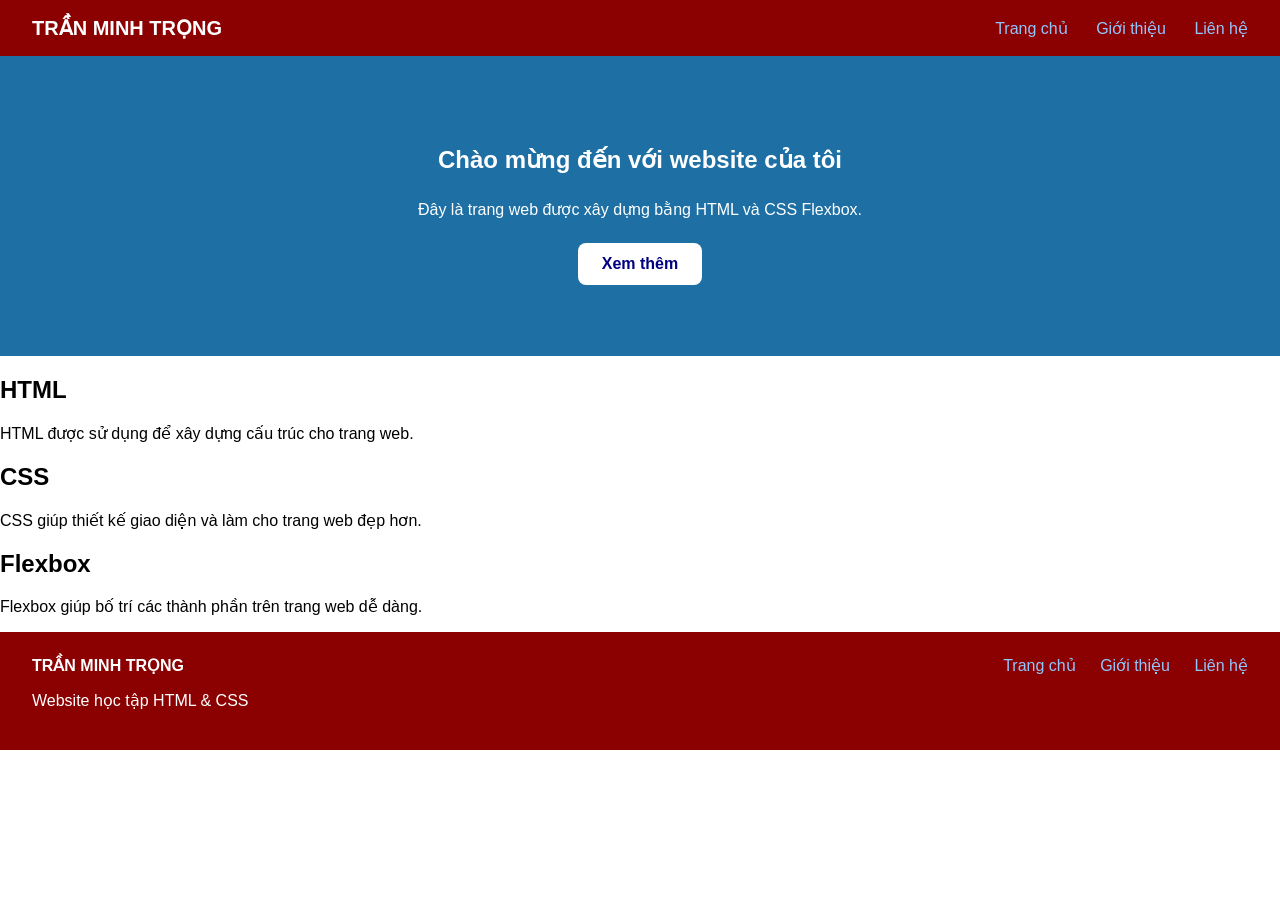
<file: my-websites/index.html>
<!DOCTYPE html>
<html lang="vi">

<head>
    <meta charset="UTF-8">
    <meta name="viewport" content="width=device-width, initial-scale=1.0">

    <title>TRẦN MINH TRỌNG - Trang chủ</title>

    <link rel="stylesheet" href="../css/style.css">
</head>

<body>

    <!-- NAVBAR -->
    <header>
        <div class="navbar">

            <div class="logo">
                TRẦN MINH TRỌNG
            </div>

            <div class="nav-links">
                <a href="index.html">Trang chủ</a>
                <a href="about.html">Giới thiệu</a>
                <a href="contact.html">Liên hệ</a>
            </div>

        </div>
    </header>


    <!-- MAIN -->
    <main>

        <!-- HERO -->
        <section class="hero">

            <h1>Chào mừng đến với website của tôi</h1>

            <p>
                Đây là trang web được xây dựng bằng HTML và CSS Flexbox.
            </p>

            <a href="about.html" class="btn-primary">
                Xem thêm
            </a>

        </section>


        <!-- CARDS -->
        <div class="cards-grid">

            <div class="card">
                <h2>HTML</h2>

                <p>
                    HTML được sử dụng để xây dựng cấu trúc
                    cho trang web.
                </p>
            </div>


            <div class="card">
                <h2>CSS</h2>

                <p>
                    CSS giúp thiết kế giao diện và làm cho
                    trang web đẹp hơn.
                </p>
            </div>


            <div class="card">
                <h2>Flexbox</h2>

                <p>
                    Flexbox giúp bố trí các thành phần
                    trên trang web dễ dàng.
                </p>
            </div>

        </div>

    </main>


    <!-- FOOTER -->
    <footer>

        <div>
            <strong>TRẦN MINH TRỌNG</strong>
            <p>Website học tập HTML & CSS</p>
        </div>

        <div>
            <a href="index.html">Trang chủ</a>
            <a href="about.html">Giới thiệu</a>
            <a href="contact.html">Liên hệ</a>
        </div>

    </footer>

</body>

</html>
</file>
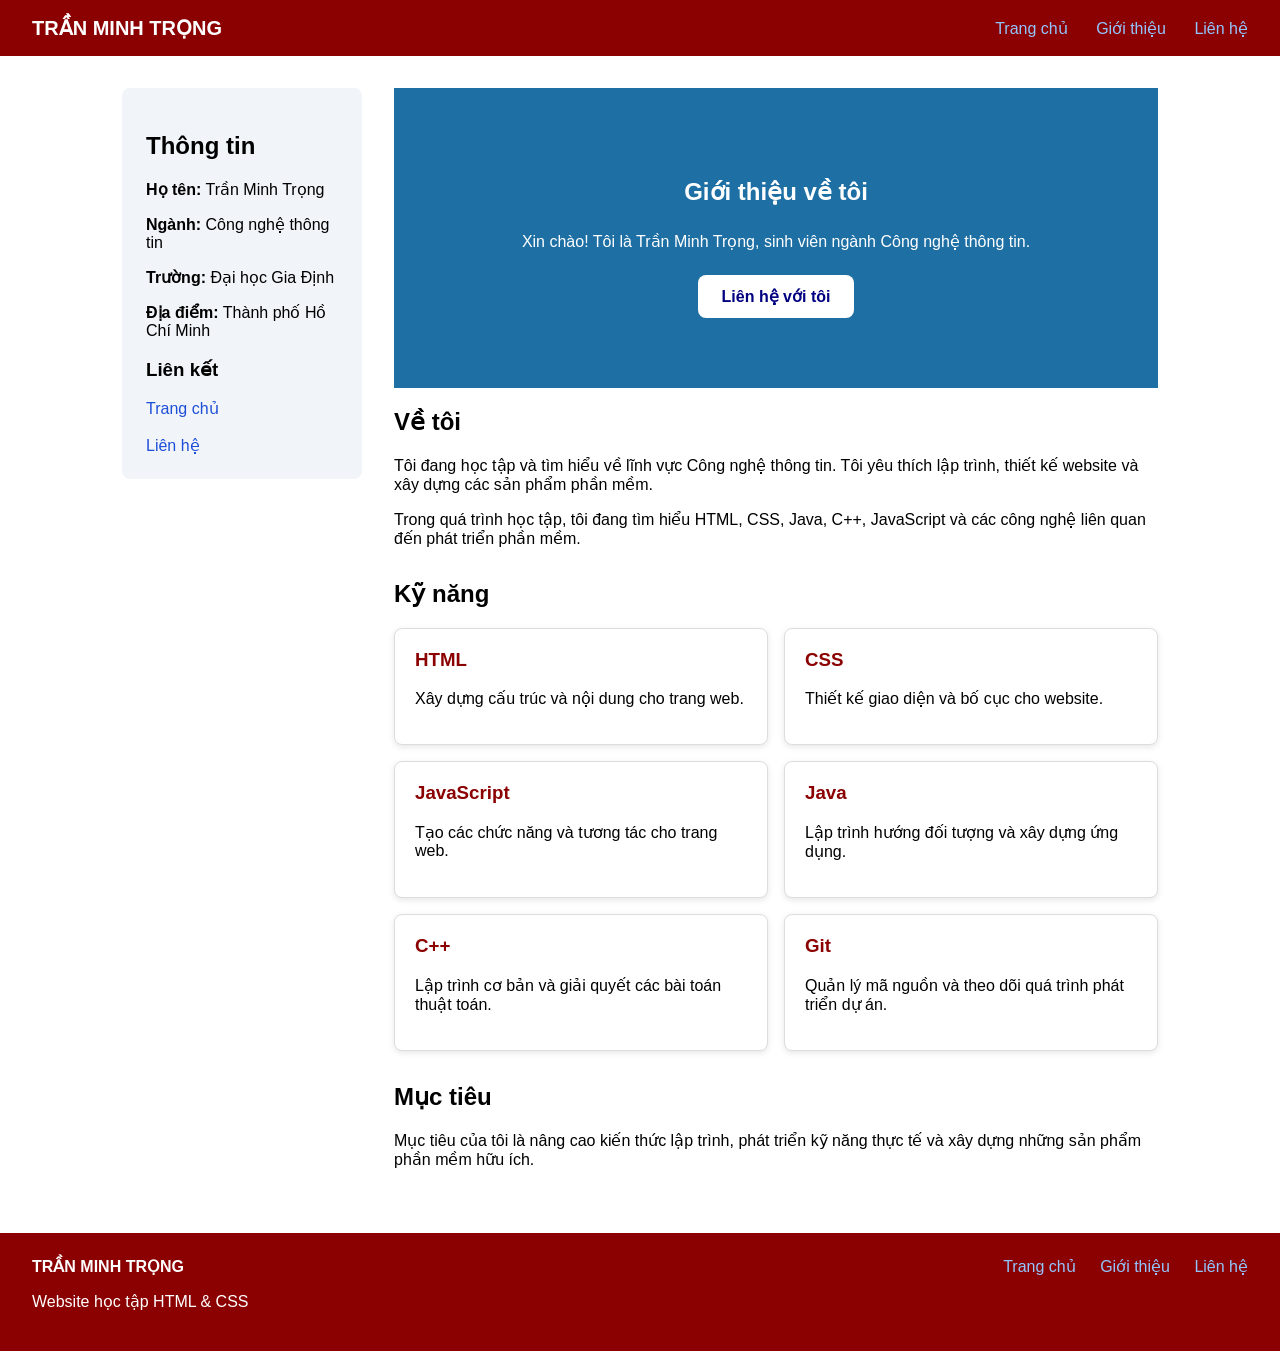
<file: my-websites/about.html>
<!DOCTYPE html>
<html lang="vi">

<head>
    <meta charset="UTF-8">
    <meta name="viewport" content="width=device-width, initial-scale=1.0">

    <title>TRẦN MINH TRỌNG - Giới thiệu</title>

    <link rel="stylesheet" href="../css/style.css">

<body>

    <!-- =========================
         NAVBAR
    ========================== -->
    <header>

        <div class="navbar">

            <div class="logo">
                TRẦN MINH TRỌNG
            </div>

            <div class="nav-links">
                <a href="index.html">Trang chủ</a>
                <a href="about.html">Giới thiệu</a>
                <a href="contact.html">Liên hệ</a>
            </div>

        </div>

    </header>


    <!-- =========================
         PAGE LAYOUT
    ========================== -->

    <div class="page-layout">

        <!-- SIDEBAR -->
        <aside class="sidebar">

            <h2>Thông tin</h2>

            <p>
                <strong>Họ tên:</strong>
                Trần Minh Trọng
            </p>

            <p>
                <strong>Ngành:</strong>
                Công nghệ thông tin
            </p>

            <p>
                <strong>Trường:</strong>
                Đại học Gia Định
            </p>

            <p>
                <strong>Địa điểm:</strong>
                Thành phố Hồ Chí Minh
            </p>

            <h3>Liên kết</h3>

            <a href="index.html">Trang chủ</a>
            <br><br>

            <a href="contact.html">Liên hệ</a>

        </aside>


        <!-- MAIN -->
        <main>

            <!-- HERO -->
            <section class="hero">

                <h1>Giới thiệu về tôi</h1>

                <p>
                    Xin chào! Tôi là Trần Minh Trọng,
                    sinh viên ngành Công nghệ thông tin.
                </p>

                <a href="contact.html" class="btn-primary">
                    Liên hệ với tôi
                </a>

            </section>


            <!-- GIỚI THIỆU -->
            <section class="about-section">

                <h2>Về tôi</h2>

                <p>
                    Tôi đang học tập và tìm hiểu về lĩnh vực
                    Công nghệ thông tin. Tôi yêu thích lập trình,
                    thiết kế website và xây dựng các sản phẩm
                    phần mềm.
                </p>

                <p>
                    Trong quá trình học tập, tôi đang tìm hiểu
                    HTML, CSS, Java, C++, JavaScript và các
                    công nghệ liên quan đến phát triển phần mềm.
                </p>

            </section>


            <!-- SKILLS -->
            <section class="skills-section">

                <h2>Kỹ năng</h2>

                <div class="skills-grid">

                    <div class="skill-card">

                        <h3>HTML</h3>

                        <p>
                            Xây dựng cấu trúc và nội dung
                            cho trang web.
                        </p>

                    </div>


                    <div class="skill-card">

                        <h3>CSS</h3>

                        <p>
                            Thiết kế giao diện và bố cục
                            cho website.
                        </p>

                    </div>


                    <div class="skill-card">

                        <h3>JavaScript</h3>

                        <p>
                            Tạo các chức năng và tương tác
                            cho trang web.
                        </p>

                    </div>


                    <div class="skill-card">

                        <h3>Java</h3>

                        <p>
                            Lập trình hướng đối tượng và
                            xây dựng ứng dụng.
                        </p>

                    </div>


                    <div class="skill-card">

                        <h3>C++</h3>

                        <p>
                            Lập trình cơ bản và giải quyết
                            các bài toán thuật toán.
                        </p>

                    </div>


                    <div class="skill-card">

                        <h3>Git</h3>

                        <p>
                            Quản lý mã nguồn và theo dõi
                            quá trình phát triển dự án.
                        </p>

                    </div>

                </div>

            </section>


            <!-- MỤC TIÊU -->
            <section class="goal-section">

                <h2>Mục tiêu</h2>

                <p>
                    Mục tiêu của tôi là nâng cao kiến thức
                    lập trình, phát triển kỹ năng thực tế
                    và xây dựng những sản phẩm phần mềm
                    hữu ích.
                </p>

            </section>

        </main>

    </div>


    <!-- =========================
         FOOTER
    ========================== -->

    <footer>

        <div>
            <strong>TRẦN MINH TRỌNG</strong>

            <p>
                Website học tập HTML & CSS
            </p>
        </div>


        <div>

            <a href="index.html">
                Trang chủ
            </a>

            <a href="about.html">
                Giới thiệu
            </a>

            <a href="contact.html">
                Liên hệ
            </a>

        </div>

    </footer>

</body>

</html>
</file>
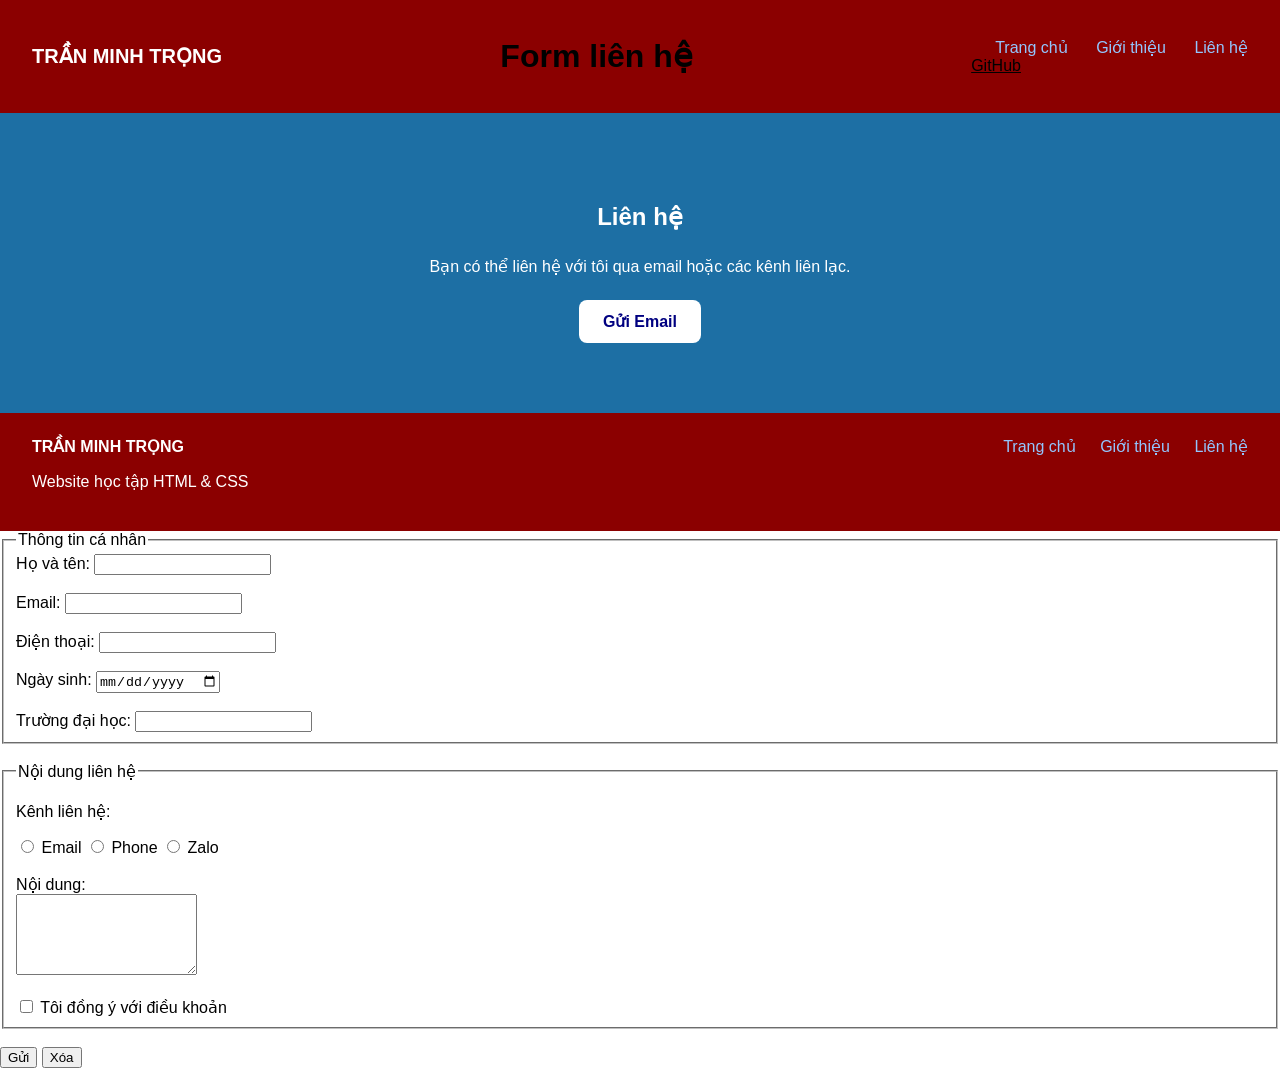
<file: my-websites/contact.html>
<!DOCTYPE html>
<html lang="vi">
<head>
    <meta charset="UTF-8">
    <meta name="viewport" content="width=device-width, initial-scale=1.0">
    <title>TRẦN MINH TRỌNG - Thông tin liên hệ</title>
    <meta name="description" content="Tìm hiểu thông tin cá nhân, học tập,
     kỹ năng và sở thích của Trần Minh Trọng, sinh viên Công nghệ thông tin.">
  <link rel="stylesheet" href="../css/style.css">
    <title>Form liên hệ</title>
</head>

<body>

    <div class="navbar">
        <div class="logo">TRẦN MINH TRỌNG</div>

    <h1>Form liên hệ</h1>
    <nav>                                <!-- Phần điều hướng-->

    <div class="nav-links">
                <a href="index.html">Trang chủ</a>
                <a href="about.html">Giới thiệu</a>
                <a href="contact.html">Liên hệ</a>
            </div>

    <a href="https://github.com/yourusername/your-repo"            
       target="_blank"                         
       rel="noopener">                         
        GitHub
    </a>
        </nav>

        </div>

         <main>

        <section class="hero">

            <h1>Liên hệ</h1>

            <p>
                Bạn có thể liên hệ với tôi qua email hoặc các kênh liên lạc.
            </p>

            <a href="mailto:example@gmail.com" class="btn-primary">
                Gửi Email
            </a>

        </section>

    </main>


    <!-- FOOTER -->
    <footer>

        <div>
            <strong>TRẦN MINH TRỌNG</strong>
            <p>Website học tập HTML & CSS</p>
        </div>

        <div>
            <a href="index.html">Trang chủ</a>
            <a href="about.html">Giới thiệu</a>
            <a href="contact.html">Liên hệ</a>
        </div>

    </footer>

    <form action="#" method="post">

        <!-- FIELDSET 1 -->
        <fieldset>
            <legend>Thông tin cá nhân</legend>

            <!-- Họ và tên -->
            <label for="hoten">Họ và tên:</label>
            <input
                type="text"
                id="hoten"
                name="hoten"
                required
                minlength="2"
            >
            <br><br>

            <!-- Email -->
            <label for="email">Email:</label>
            <input
                type="email"
                id="email"
                name="email"
                required
            >
            <br><br>

            <!-- Điện thoại -->
            <label for="dienthoai">Điện thoại:</label>
            <input
                type="tel"
                id="dienthoai"
                name="dienthoai"
                pattern="[0-9]{10,11}"
            >
            <br><br>

            <!-- Ngày sinh - nâng cao -->
            <label for="ngaysinh">Ngày sinh:</label>
            <input
                type="date"
                id="ngaysinh"
                name="ngaysinh"
            >
            <br><br>

            <!-- Đại học - nâng cao -->
            <label for="daihoc">Trường đại học:</label>

            <input
                list="truongdaihoc"
                id="daihoc"
                name="daihoc"
            >

            <datalist id="truongdaihoc">
                <option value="Đại học Gia Định">
                <option value="Đại học Công nghệ TP.HCM">
                <option value="Đại học Kinh tế TP.HCM">
                <option value="Đại học Công nghiệp TP.HCM">
            </datalist>

        </fieldset>

        <br>

        <!-- FIELDSET 2 -->
        <fieldset>

            <legend>Nội dung liên hệ</legend>

            <!-- Kênh liên hệ -->
            <p>Kênh liên hệ:</p>

            <input
                type="radio"
                id="emailChannel"
                name="kenhlienhe"
                value="email"
                required
            >
            <label for="emailChannel">Email</label>

            <input
                type="radio"
                id="phoneChannel"
                name="kenhlienhe"
                value="phone"
            >
            <label for="phoneChannel">Phone</label>

            <input
                type="radio"
                id="zaloChannel"
                name="kenhlienhe"
                value="zalo"
            >
            <label for="zaloChannel">Zalo</label>

            <br><br>

            <!-- Nội dung -->
            <label for="noidung">Nội dung:</label>
            <br>

            <textarea
                id="noidung"
                name="noidung"
                rows="5"
                required
                minlength="10"
            ></textarea>

            <br><br>

            <!-- Đồng ý -->
            <input
                type="checkbox"
                id="dongy"
                name="dongy"
                required
            >

            <label for="dongy">
                Tôi đồng ý với điều khoản
            </label>

        </fieldset>

        <br>

        <!-- Nút -->
        <button type="submit">Gửi</button>

        <button type="reset">Xóa</button>

    </form>

</body>
</html>
</file>
<file: css/style.css>
* {
  box-sizing: border-box;
}

body {
  margin: 0;
  font-family: Arial, sans-serif;
}

a {
  color: inherit;
}

img {
  max-width: 100%;
  display: block;
}

/* NAVBAR */
.navbar {
  display: flex;
  justify-content: space-between;
  align-items: center;
  padding: 16px 32px;
  background: #8b0000;
}

.logo {
  color: white;
  font-size: 20px;
  font-weight: bold;
}

.nav-links a {
  color: #93c5fd;
  margin-left: 24px;
  text-decoration: none;
}

.nav-links a:hover {
  color: white;
}

/* HERO */
.hero {
  display: flex;
  flex-direction: column;
  align-items: center;
  justify-content: center;
  min-height: 300px;
  background: #1d6fa4;
  color: white;
  text-align: center;
  padding: 50px 20px;
}

.hero h1 {
  margin-bottom: 10px;
}

.hero p {
  margin-bottom: 24px;
}

/* BUTTON */
.btn-primary {
  display: inline-block;
  padding: 12px 24px;
  background: white;
  color: navy;
  text-decoration: none;
  border-radius: 8px;
  font-weight: 600;
}

/* SKILL CARD */
.skill-card {
  padding: 20px;
  background: white;
  border: 1px solid #ddd;
  border-radius: 8px;
  box-shadow: 0 2px 6px rgba(0, 0, 0, 0.1);
}

.skill-card h3 {
  margin-top: 0;
  color: #8b0000;
}

/* SIDEBAR */
.sidebar {
  background: #f1f5f9;
  padding: 24px;
  border-radius: 8px;
  align-self: start;
}

.sidebar a {
  color: #1d4ed8;
  text-decoration: none;
}

.sidebar a:hover {
  text-decoration: underline;
}

/* FOOTER */
footer {
  display: flex;
  justify-content: space-between;
  padding: 24px 32px;
  background: #8b0000;
  color: white;
}

footer a {
  color: #93c5fd;
  text-decoration: none;
  margin-left: 20px;
}

/* PAGE LAYOUT */
.page-layout {
  display: grid;
  grid-template-columns: 220px 1fr;
  gap: 32px;
  max-width: 1100px;
  margin: 0 auto;
  padding: 32px;
}

/* SKILLS GRID */
.skills-grid {
  display: grid;
  grid-template-columns: repeat(auto-fill, minmax(200px, 1fr));
  gap: 16px;
}

/* SECTION */
.about-section,
.skills-section,
.goal-section {
  margin-bottom: 32px;
}

/* =========================
   MOBILE
========================= */
@media (max-width: 767px) {
  .page-layout {
    display: block;
    padding: 20px;
  }
  .sidebar {
    display: none;
  }
  .skills-grid {
    grid-template-columns: 1fr;
  }
  .navbar {
    flex-direction: column;
    gap: 15px;
  }
  .nav-links a {
    margin-left: 10px;
    margin-right: 10px;
  }
  footer {
    flex-direction: column;
    gap: 20px;
  }
}
/* =========================
   TABLET
========================= */
@media (min-width: 768px) {
  .page-layout {
    display: grid;
    grid-template-columns: 220px 1fr;
    gap: 32px;
  }
  .sidebar {
    display: block;
  }
  .skills-grid {
    grid-template-columns: repeat(2, 1fr);
  }
}
/* =========================
   DESKTOP
========================= */
@media (min-width: 1024px) {
  .page-layout {
    grid-template-columns: 240px 1fr;
  }
}
/* =========================
   LANDSCAPE
========================= */
@media (orientation: landscape) and (max-width: 767px) {
  .hero {
    min-height: 220px;
    padding: 30px 20px;
  }
  .hero h1 {
    font-size: 28px;
  }
}

/*# sourceMappingURL=style.css.map */
</file>
